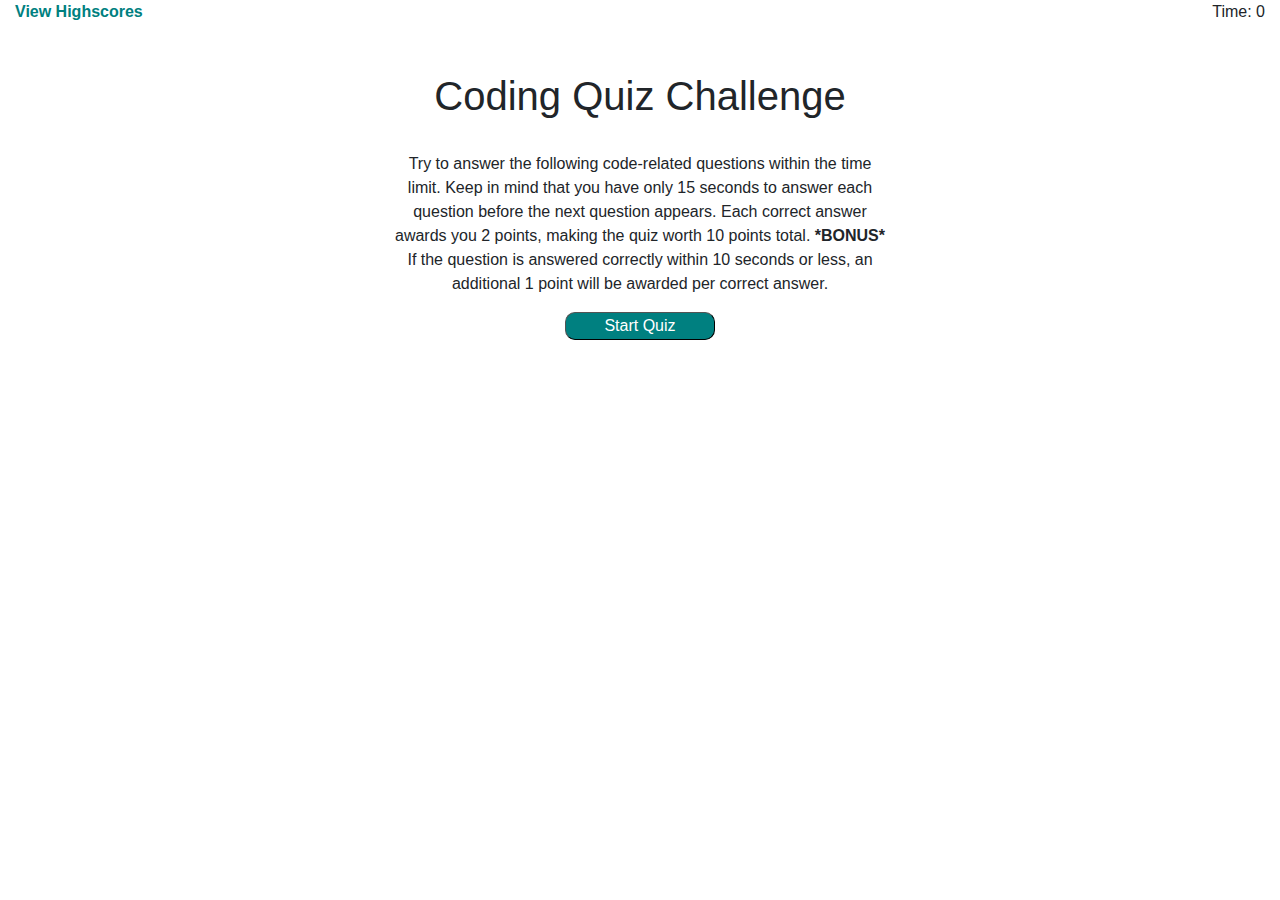
<file: index.html>
<!doctype html>
<html lang="en">

<head>
    <!-- Required meta tags -->
    <meta charset="utf-8">
    <meta name="viewport" content="width=device-width, initial-scale=1, shrink-to-fit=no">

    <!-- Bootstrap CSS -->
    <link rel="stylesheet" href="https://stackpath.bootstrapcdn.com/bootstrap/4.3.1/css/bootstrap.min.css"
        integrity="sha384-ggOyR0iXCbMQv3Xipma34MD+dH/1fQ784/j6cY/iJTQUOhcWr7x9JvoRxT2MZw1T" crossorigin="anonymous">
    <link rel="stylesheet" type="text/css" href="style.css">
    <title>Coding Quiz</title>
</head>

<body>
    <div id="start">
        <div class="container">
            <div class="row">
                <!-- Link to Highscores Page -->
                <div id="highscores" class="col-sm" onclick="window.location.href='highscores.html'">
                    View Highscores
                </div>
                <div class="col-sm">
                </div>
                <!-- Timer -->
                <div id="timer" class="col-sm">
                    Time: 0
                </div>
            </div>
        </div>
        <br>
        <br>
        <!-- Quiz Title -->
        <h1>Coding Quiz Challenge</h1>
        <br>
        <div class="container2">
            <div class="row">
                <div id="startquiz" class="col-sm-12">
                    <!-- Quiz Directions -->
                    <p>Try to answer the following code-related questions within the time limit. Keep in mind that
                        you have only 15 seconds to answer each question before the next question appears. Each correct
                        answer awards you 2 points, making the quiz worth 10 points total. <strong>*BONUS*</strong> If
                        the question is answered correctly within 10 seconds or less, an additional 1 point will be
                        awarded per correct answer.</p>
                    <button class="startbutton" onclick="window.location.href='index-questions.html'">Start
                        Quiz</button>
                </div>
            </div>

            <!-- Optional JavaScript -->
            <script src="script.js"></script>
            <!-- jQuery first, then Popper.js, then Bootstrap JS -->
            <script src="https://code.jquery.com/jquery-3.3.1.slim.min.js"
                integrity="sha384-q8i/X+965DzO0rT7abK41JStQIAqVgRVzpbzo5smXKp4YfRvH+8abtTE1Pi6jizo"
                crossorigin="anonymous"></script>
            <script src="https://cdnjs.cloudflare.com/ajax/libs/popper.js/1.14.7/umd/popper.min.js"
                integrity="sha384-UO2eT0CpHqdSJQ6hJty5KVphtPhzWj9WO1clHTMGa3JDZwrnQq4sF86dIHNDz0W1"
                crossorigin="anonymous"></script>
            <script src="https://stackpath.bootstrapcdn.com/bootstrap/4.3.1/js/bootstrap.min.js"
                integrity="sha384-JjSmVgyd0p3pXB1rRibZUAYoIIy6OrQ6VrjIEaFf/nJGzIxFDsf4x0xIM+B07jRM"
                crossorigin="anonymous"></script>
</body>

</html>
</file>
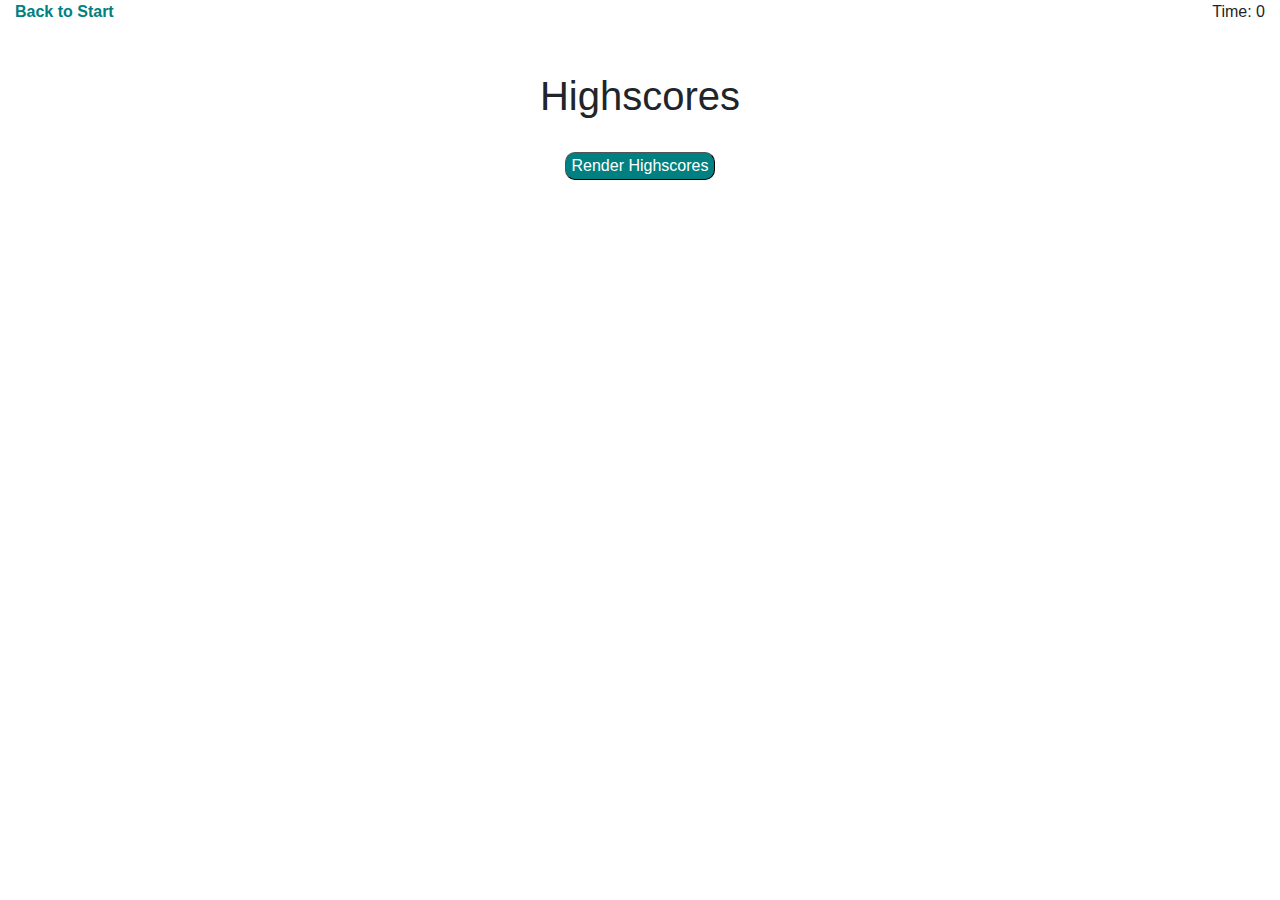
<file: highscores.html>
<!doctype html>
<html lang="en">

<head>
    <!-- Required meta tags -->
    <meta charset="utf-8">
    <meta name="viewport" content="width=device-width, initial-scale=1, shrink-to-fit=no">

    <!-- Bootstrap CSS -->
    <link rel="stylesheet" href="https://stackpath.bootstrapcdn.com/bootstrap/4.3.1/css/bootstrap.min.css"
        integrity="sha384-ggOyR0iXCbMQv3Xipma34MD+dH/1fQ784/j6cY/iJTQUOhcWr7x9JvoRxT2MZw1T" crossorigin="anonymous">
    <link rel="stylesheet" type="text/css" href="style.css">
    <title>Coding Quiz</title>
</head>

<body>
    <div id="start">
        <div class="container">
            <div class="row">
                <!-- Link back to Start Page-->
                <div id="highscores" class="col-sm" onclick="window.location.href='index.html'">
                    Back to Start
                </div>
                <div class="col-sm">
                </div>
                <!-- Timer -->
                <div id="timer" class="col-sm">
                    Time: 0
                </div>
            </div>
        </div>
        <br>
        <br>
        <h1>Highscores</h1>
        <br>
        <div class="container2">
            <div class="row">
                <div class="highScore">
                    <button id="renderHighscore">Render Highscores</button>
                    <div id="listHighscores"></div>
                    <br>
                </div>
            </div>
        </div>
    </div>

    <!-- Optional JavaScript -->
    <script src="script.js"></script>
    <!-- jQuery first, then Popper.js, then Bootstrap JS -->
    <script src="https://code.jquery.com/jquery-3.3.1.slim.min.js"
        integrity="sha384-q8i/X+965DzO0rT7abK41JStQIAqVgRVzpbzo5smXKp4YfRvH+8abtTE1Pi6jizo"
        crossorigin="anonymous"></script>
    <script src="https://cdnjs.cloudflare.com/ajax/libs/popper.js/1.14.7/umd/popper.min.js"
        integrity="sha384-UO2eT0CpHqdSJQ6hJty5KVphtPhzWj9WO1clHTMGa3JDZwrnQq4sF86dIHNDz0W1"
        crossorigin="anonymous"></script>
    <script src="https://stackpath.bootstrapcdn.com/bootstrap/4.3.1/js/bootstrap.min.js"
        integrity="sha384-JjSmVgyd0p3pXB1rRibZUAYoIIy6OrQ6VrjIEaFf/nJGzIxFDsf4x0xIM+B07jRM"
        crossorigin="anonymous"></script>
    <script>

        var highScoreBtn = document.getElementById("renderHighscore");
        var listHighscores = document.getElementById("listHighscores");
        
        highScoreBtn.addEventListener("click", function () {

            for (i = 0; i < localStorage.length -1; i++) {

                newDiv = document.createElement("button");
                secDiv = document.createElement("button");
                newDiv.innerHTML = localStorage.getItem("Initials");
                secDiv.innerHTML = localStorage.getItem("Score") + (" Points");
                listHighscores.appendChild(newDiv);
                listHighscores.appendChild(secDiv);
                newDiv.style.backgroundColor = '#e2725b';
                newDiv.style.width = '200px';
                newDiv.style.color = 'white';
                newDiv.style.border = 'none';
                newDiv.style.margin = '1px';
                secDiv.style.backgroundColor = '#e2725b';
                secDiv.style.width = '200px';
                secDiv.style.color = 'white';
                secDiv.style.border = 'none';
                secDiv.style.margin = '1px';
            }
        }
    )


</script>

</body>

</html>
</file>
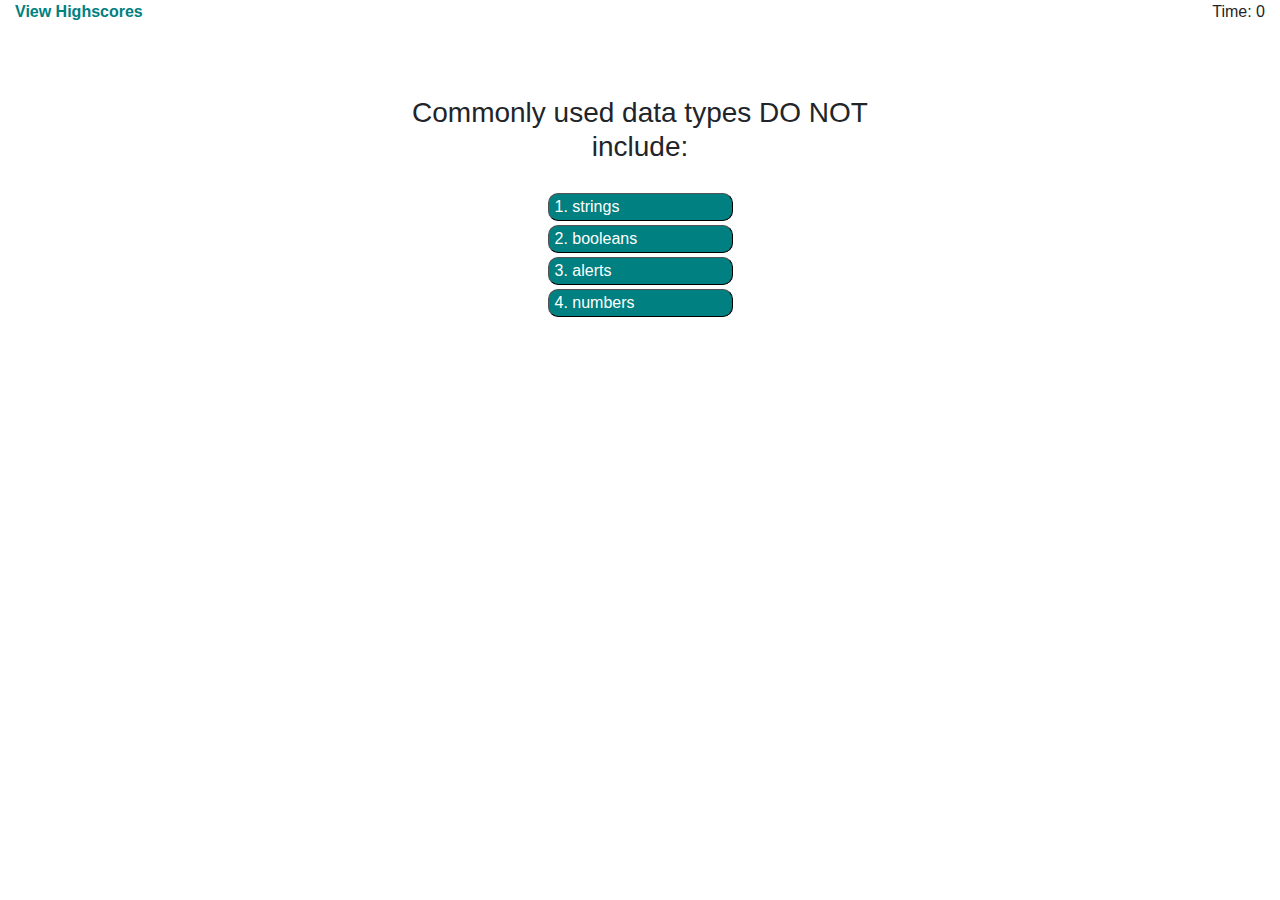
<file: index-questions.html>
<!doctype html>
<html lang="en">

<head>
  <!-- Required meta tags -->
  <meta charset="utf-8">
  <meta name="viewport" content="width=device-width, initial-scale=1, shrink-to-fit=no">

  <!-- Bootstrap CSS -->
  <link rel="stylesheet" href="https://stackpath.bootstrapcdn.com/bootstrap/4.3.1/css/bootstrap.min.css"
    integrity="sha384-ggOyR0iXCbMQv3Xipma34MD+dH/1fQ784/j6cY/iJTQUOhcWr7x9JvoRxT2MZw1T" crossorigin="anonymous">
  <link rel="stylesheet" type="text/css" href="stylequestions.css">
  <title>Coding Quiz</title>
</head>

<body>
  <div class="container">
    <div class="row">
      <!-- Link to Highscores Page -->
      <div id="highscores" class="col-sm" onclick="window.location.href='highscores.html'">
        View Highscores
      </div>
      <div class="col-sm">
      </div>
      <!-- Timer -->
      <div id="timer" class="col-sm">
      </div>
    </div>
  </div>
  <br>
  <br>
  <br>
  <div class="container2">
    <div class="row">
      <div id="question" class="col-sm-12">
        <!-- Questions-->
        <p>Question</p>
      </div>
      <br>
      <div class="box">
        <!-- Question Buttons-->
        <button id="choice1" class="questionbutton" onclick="checkAnswer('1')">Answer1</button>
        <div></div>
        <button id="choice2" class="questionbutton" onclick="checkAnswer('2')">Answer2</button>
        <div></div>
        <button id="choice3" class="questionbutton" onclick="checkAnswer('3')">Answer3</button>
        <div></div>
        <button id="choice4" class="questionbutton" onclick="checkAnswer('4')">Answer4</button>
        <br>
        <br>
        <!-- Render Final Score w/ Link to Start -->
        <div id="finalscore"></div>
        <br>
        <form id="initialsForm">
        <div id="enterInitials"></div>
        </form>
        <br>
        <div id="linkToStart" onclick="window.location.href='index.html'"></div>
        <div id="nameButton"></div>
      </div>
    </div>


    <!-- Optional JavaScript -->
    <script src="script.js"></script>
    <!-- jQuery first, then Popper.js, then Bootstrap JS -->
    <script src="https://code.jquery.com/jquery-3.3.1.slim.min.js"
      integrity="sha384-q8i/X+965DzO0rT7abK41JStQIAqVgRVzpbzo5smXKp4YfRvH+8abtTE1Pi6jizo"
      crossorigin="anonymous"></script>
    <script src="https://cdnjs.cloudflare.com/ajax/libs/popper.js/1.14.7/umd/popper.min.js"
      integrity="sha384-UO2eT0CpHqdSJQ6hJty5KVphtPhzWj9WO1clHTMGa3JDZwrnQq4sF86dIHNDz0W1"
      crossorigin="anonymous"></script>
    <script src="https://stackpath.bootstrapcdn.com/bootstrap/4.3.1/js/bootstrap.min.js"
      integrity="sha384-JjSmVgyd0p3pXB1rRibZUAYoIIy6OrQ6VrjIEaFf/nJGzIxFDsf4x0xIM+B07jRM"
      crossorigin="anonymous"></script>
</body>

</html>
</file>
<file: style.css>
.container {
    max-width: 100%;
}


#highscores {
    text-align: left;
    color: teal;
    font-weight: bold;
    
}

#timer {
    text-align: right;
}

h1 {
    text-align: center;
}

#startquiz {
    display: inline-block;
}

.container2 {
    
    text-align: center;
    max-width: 500px;
    margin: 0 auto;
    
}

.startbutton {
    width: 150px;
    border-radius: 10px;
    background-color: teal;
    color: white;
    font-weight: lighter;
    border-width: 1px;
    border-color: black;
}

#renderHighscore {
    width: auto;
    border-radius: 10px;
    background-color: teal;
    color: white;
    font-weight: lighter;
    border-width: 1px;
    border-color: black;
    margin-bottom: 20px;
    
}

.highScore {
    text-align: center;
    width: 100%;
}

#listHighscores {
    color: red;
    
    
}
</file>
<file: stylequestions.css>
.container {
    max-width: 100%;
}


#highscores {
    text-align: left;
    color: teal;
    font-weight: bold;
    
}

#timer {
    text-align: right;
}

#question {
    display: inline-block;
}

.container2 {
    
    text-align: center;
    max-width: 500px;
    margin: 0 auto;
    
}

.box {  

    width: 100%;
    margin-top: 20px;

}

.questionbutton {
    
    width: 185px;
    border-radius: 10px;
    background-color: teal;
    color: white;
    margin: 2px;
    text-align: left;
    border-color: black;
    border-width: 1px;
    font-weight: lighter;
    
}

#finalscore {
    
    font-size: 32px;

}
</file>
